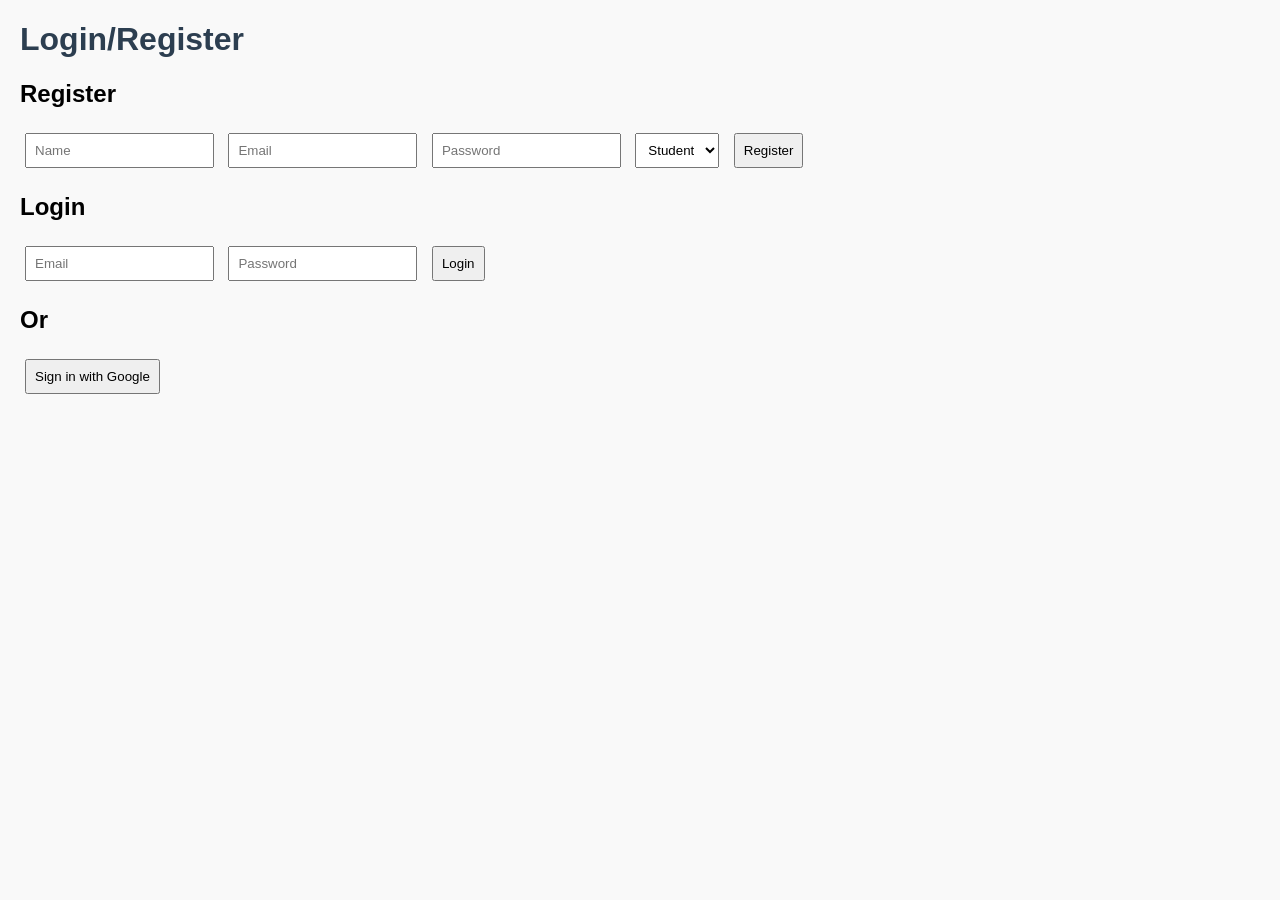
<file: index.html>
<!DOCTYPE html>
<html lang="en">
<head>
  <meta charset="UTF-8">
  <title>Login - Student Info System</title>
  <link rel="stylesheet" href="style.css">
  <script type="module" src="firebase.js"></script>
</head>
<body>
  <div id="navbar"></div>
  <h1>Login/Register</h1>

  <h2>Register</h2>
  <form onsubmit="event.preventDefault(); registerUser(regName.value, regEmail.value, regPassword.value, regRole.value)">
    <input type="text" id="regName" placeholder="Name" required>
    <input type="email" id="regEmail" placeholder="Email" required>
    <input type="password" id="regPassword" placeholder="Password" required>
    <select id="regRole" required>
      <option value="student">Student</option>
      <option value="staff">Staff</option>
    </select>
    <button type="submit">Register</button>
  </form>

  <h2>Login</h2>
  <form onsubmit="event.preventDefault(); loginUser(logEmail.value, logPassword.value)">
    <input type="email" id="logEmail" placeholder="Email" required>
    <input type="password" id="logPassword" placeholder="Password" required>
    <button type="submit">Login</button>
  </form>

  <h2>Or</h2>
  <button onclick="googleLogin()">Sign in with Google</button>
</body>
</html>
</file>
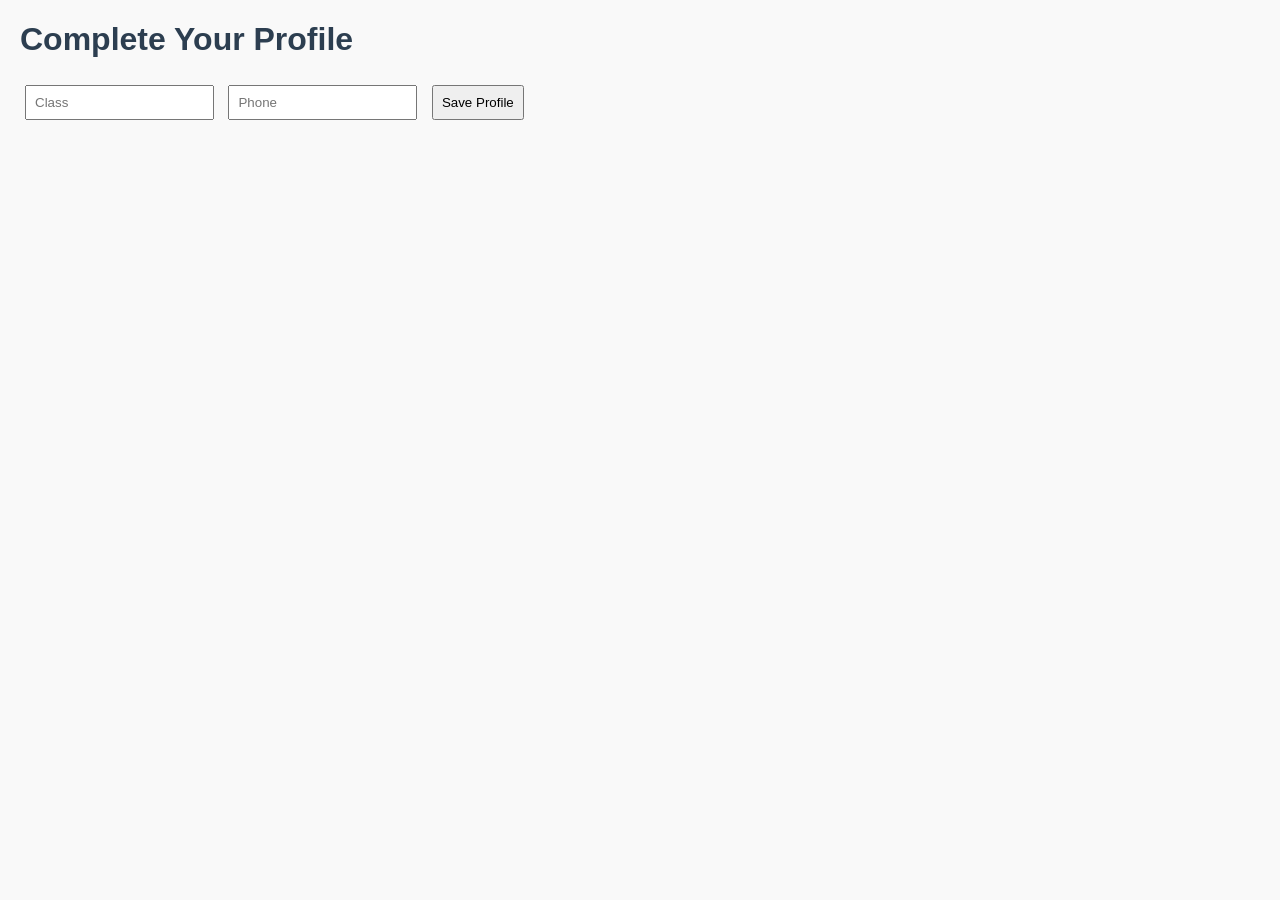
<file: complete_profile.html>
<!DOCTYPE html>
<html lang="en">
<head>
  <meta charset="UTF-8">
  <title>Complete Profile</title>
  <link rel="stylesheet" href="style.css">
  <script type="module" src="firebase.js"></script>
</head>
<body>
  <div id="navbar"></div>
  <h1>Complete Your Profile</h1>
  <form onsubmit="event.preventDefault(); saveProfile(className.value, phone.value)">
    <input type="text" id="className" placeholder="Class" required>
    <input type="text" id="phone" placeholder="Phone" required>
    <button type="submit">Save Profile</button>
  </form>
</body>
</html>
</file>
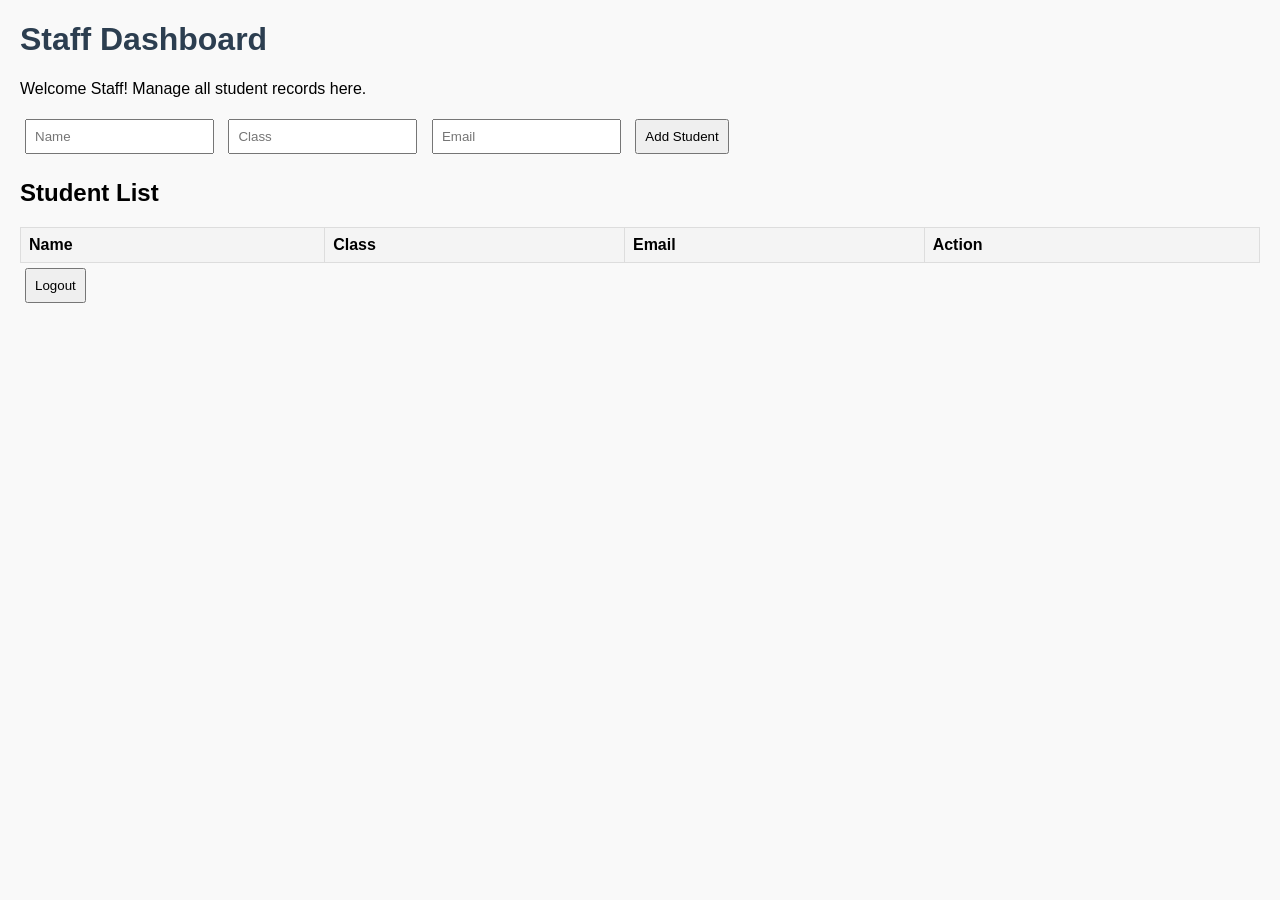
<file: dashboard_staff.html>
<!DOCTYPE html>
<html lang="en">
<head>
  <meta charset="UTF-8">
  <title>Staff Dashboard</title>
  <link rel="stylesheet" href="style.css">
  <script type="module" src="firebase.js"></script>
</head>
<body>
  <div id="navbar"></div>
  <h1>Staff Dashboard</h1>
  <p>Welcome Staff! Manage all student records here.</p>
  <form onsubmit="event.preventDefault(); addStudent(stName.value, stClass.value, stEmail.value)">
    <input type="text" id="stName" placeholder="Name" required>
    <input type="text" id="stClass" placeholder="Class" required>
    <input type="email" id="stEmail" placeholder="Email" required>
    <button type="submit">Add Student</button>
  </form>

  <h2>Student List</h2>
  <table>
    <thead>
      <tr><th>Name</th><th>Class</th><th>Email</th><th>Action</th></tr>
    </thead>
    <tbody id="studentTable"></tbody>
  </table>

  <button onclick="logoutUser()">Logout</button>
</body>
</html>
</file>
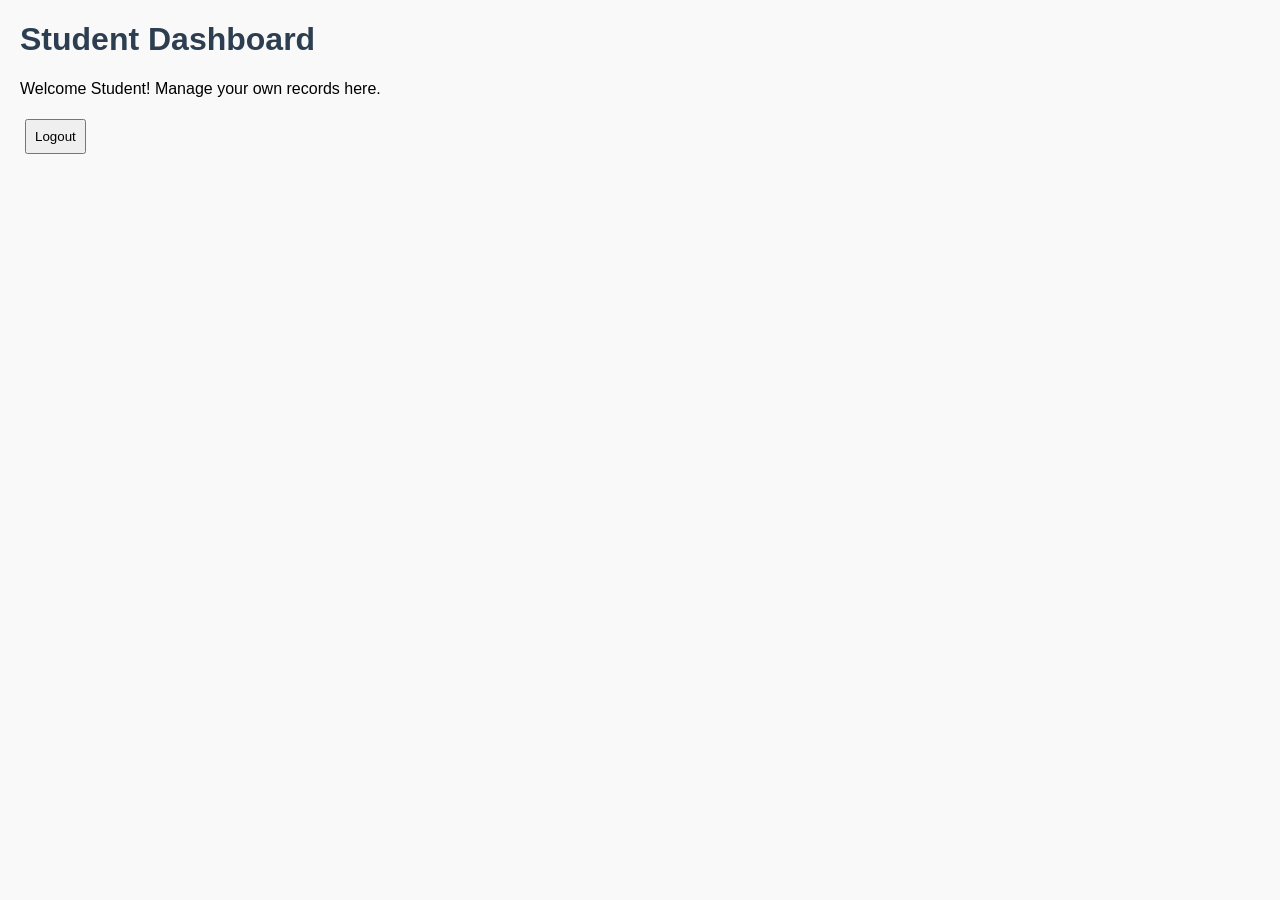
<file: dashboard_students.html>
<!DOCTYPE html>
<html lang="en">
<head>
  <meta charset="UTF-8">
  <title>Student Dashboard</title>
  <link rel="stylesheet" href="style.css">
  <script type="module" src="firebase.js"></script>
</head>
<body>
  <div id="navbar"></div>
  <h1>Student Dashboard</h1>
  <p>Welcome Student! Manage your own records here.</p>
  <button onclick="logoutUser()">Logout</button>
</body>
</html>
</file>
<file: style.css>
body { font-family: Arial, sans-serif; margin: 20px; background: #f9f9f9; }
h1 { color: #2c3e50; }
form { margin-bottom: 20px; }
input, button, select { margin: 5px; padding: 8px; }
table { border-collapse: collapse; width: 100%; margin-top: 20px; }
th, td { border: 1px solid #ddd; padding: 8px; text-align: left; }
th { background-color: #f4f4f4; }
button { cursor: pointer; }
.navbar { background: #2c3e50; color: white; padding: 10px; }
.navbar a { color: white; margin-right: 15px; text-decoration: none; }
</file>
